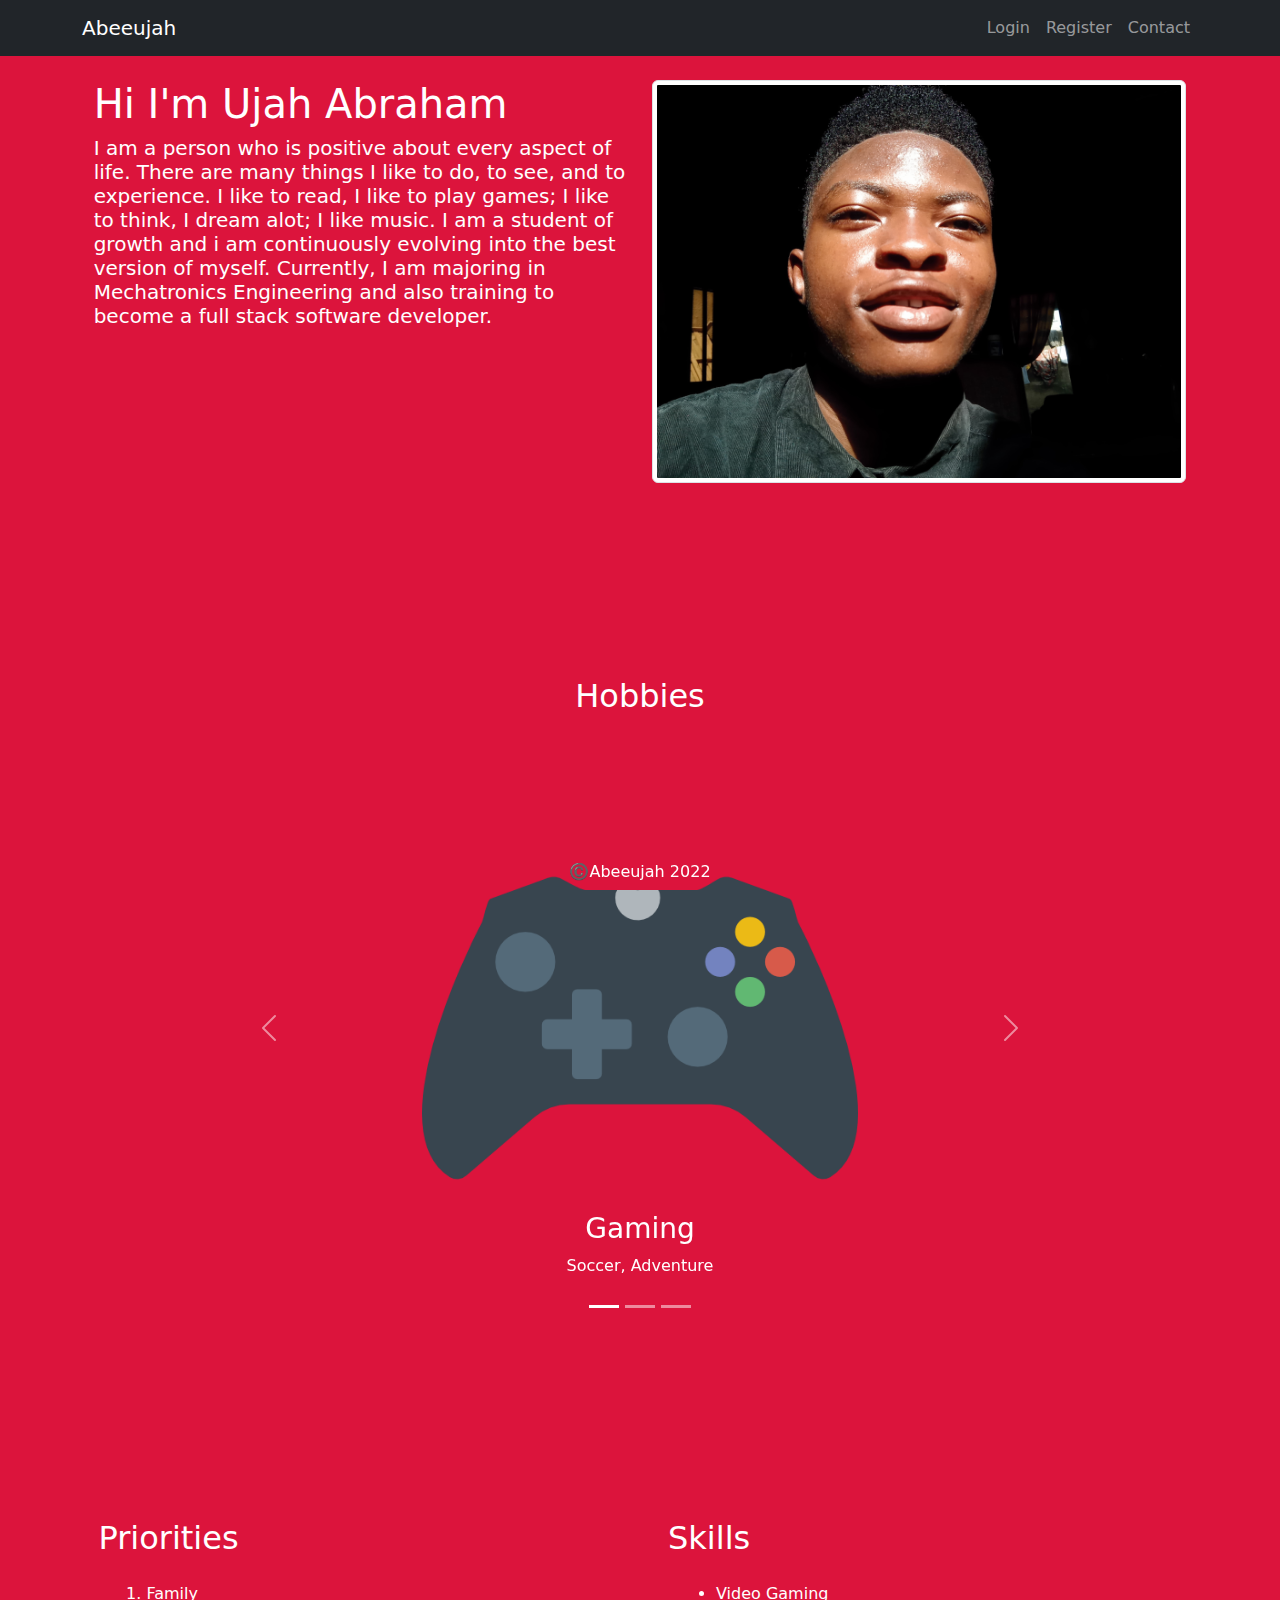
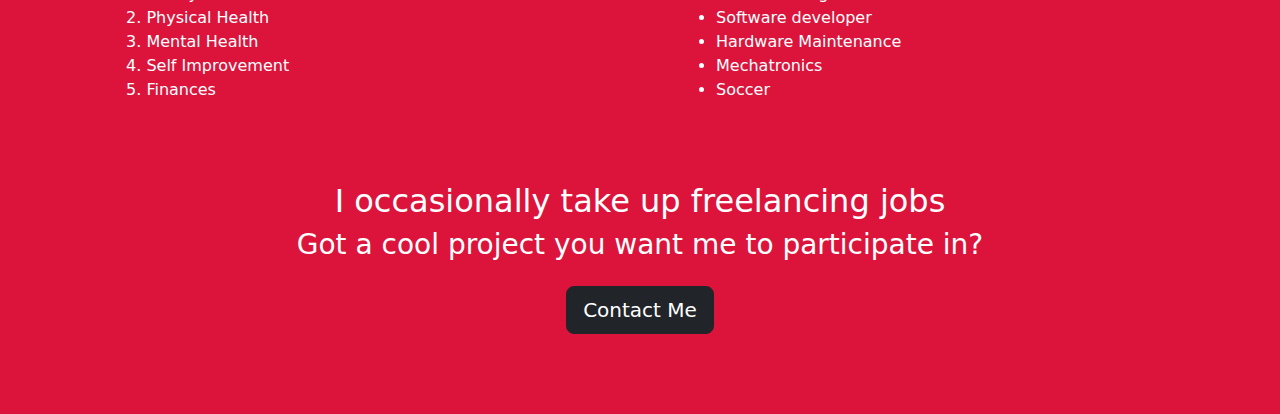
<file: index.html>
<!DOCTYPE html>
<html lang="en">
  <head>
    <meta charset="UTF-8" />
    <meta http-equiv="X-UA-Compatible" content="IE=edge" />
    <meta name="viewport" content="width=device-width, initial-scale=1.0" />
    <title>Abeeujah</title>
    <!-- Boot CSS -->
    <link
      href="https://cdn.jsdelivr.net/npm/bootstrap@5.1.3/dist/css/bootstrap.min.css"
      rel="stylesheet"
    />

    <!--Local CSS-->
    <link rel="stylesheet" href="styles.css" />
    <!-- Boot JavaScript -->
    <script src="https://cdn.jsdelivr.net/npm/bootstrap@5.1.3/dist/js/bootstrap.bundle.min.js"></script>
  </head>
  <body class="text-white">
    <div class="container-fluid pt-5">
      <nav class="navbar navbar-expand-sm bg-dark navbar-dark fixed-top">
        <div class="container">
          <a class="navbar-brand" href="#">Abeeujah</a>
          <button
            class="navbar-toggler"
            type="button"
            data-bs-toggle="collapse"
            data-bs-target="#collapsibleNavbar"
          >
            <span class="navbar-toggler-icon"></span>
          </button>
          <div class="collapse navbar-collapse" id="collapsibleNavbar">
            <ul class="navbar-nav ms-auto">
              <li class="nav-item">
                <a class="nav-link" href="login.html">Login</a>
              </li>
              <li class="nav-item">
                <a class="nav-link" href="register.html">Register</a>
              </li>
              <li class="nav-item">
                <a class="nav-link" href="contact.html">Contact</a>
              </li>
            </ul>
          </div>
        </div>
      </nav>

      <div class="row pame">
        <div class="col-lg-6">
          <p class="h1">Hi I'm Ujah Abraham</p>
          <p class="lead nox">
            I am a person who is positive about every aspect of life.
            There are many things I like to do, to see, and to experience. I
            like to read, I like to play games; I like to think, I dream alot; I
            like music. I am a student of growth and i am continuously evolving into the
            best version of myself. Currently, I am majoring in Mechatronics
            Engineering and also training to become a full stack software
            developer.
          </p>
        </div>
        <div class="col-lg-6">
          <img
            src="images/IMG_20210420_154931.jpg"
            class="img-thumbnail rounded"
            alt="Abeeujah"
          />
        </div>
      </div>
    </div>
    <br />
    <section id="hob">
      <div class="container pt-5">
        <p class="h2 text-center">Hobbies</p>
        <div>
          <div id="demo" class="carousel" data-bs-ride="carousel">
            <!-- Indicators/dots -->
            <div class="carousel-indicators">
              <button
                type="button"
                data-bs-target="#demo"
                data-bs-slide-to="0"
                class="active"
              ></button>
              <button
                type="button"
                data-bs-target="#demo"
                data-bs-slide-to="1"
              ></button>
              <button
                type="button"
                data-bs-target="#demo"
                data-bs-slide-to="2"
              ></button>
            </div>

            <!-- The slideshow/carousel -->

            <div class="carousel-inner">
              <div class="carousel-item active">
                <img
                  src="images/game-controller.png"
                  alt="controller"
                  class="whew"
                />
                <div class="carousel-caption">
                  <h3>Gaming</h3>
                  <p>Soccer, Adventure</p>
                </div>
              </div>
              <div class="carousel-item">
                <img
                  src="images/programming-code-signs.png"
                  alt="developer"
                  class="whew"
                />
                <div class="carousel-caption">
                  <h3>Programming</h3>
                  <p>Hello World!</p>
                </div>
              </div>
              <div class="carousel-item">
                <img
                  src="images/5fc4ec0fc67fb2001783b7a8-300x300.png"
                  alt="Studying"
                  class="whew"
                  id="omo"
                />
                <div class="carousel-caption">
                  <h3>Studying</h3>
                  <p>A few more to go and I'm Einstein</p>
                </div>
              </div>
            </div>

            <!-- Left and right controls/icons -->
            <button
              class="carousel-control-prev"
              type="button"
              data-bs-target="#demo"
              data-bs-slide="prev"
            >
              <span class="carousel-control-prev-icon"></span>
            </button>
            <button
              class="carousel-control-next"
              type="button"
              data-bs-target="#demo"
              data-bs-slide="next"
            >
              <span class="carousel-control-next-icon"></span>
            </button>
          </div>
        </div>
      </div>
    </section>

    <section id="ski">
      <div class="row pame">
        <div class="container pt-5 col-lg-6">
          <p class="h2 lau">Priorities</p>
          <div>
            <ol class="dan">
              <li class="kai">Family</li>
              <li class="kai">Physical Health</li>
              <li class="kai">Mental Health</li>
              <li class="kai">Self Improvement</li>
              <li class="kai">Finances</li>
            </ol>
          </div>
        </div>

        <div class="container pt-5 col-lg-6">
          <p class="h2 lau">Skills</p>
          <div class="wert">
            <ul class="dan">
              <li class="kai">Video Gaming</li>
              <li class="kai">Software developer</li>
              <li class="kai">Hardware Maintenance</li>
              <li class="kai">Mechatronics</li>
              <li class="kai">Soccer</li>
            </ul>
          </div>
        </div>
      </div>
    </section>
    <div class="container pt-5 text-center sew">
      <p class="h2 text-center">I occasionally take up freelancing jobs</p>
      <p class="h3 text-center">
        Got a cool project you want me to participate in?
      </p>
      <a href="contact.html" class="btn btn-dark btn-lg tbn">Contact Me</a>
    </div>
  </body>
  <footer class="pt-5 text-center">
    <div class="footer">
      <p>©️Abeeujah 2022</p>
    </div>
  </footer>
</html>
</file>
<file: styles.css>
body{
    background-color: crimson;
}

br{
    height: 0;
    border-top: solid dotted;
    color: black;
}

.burt{
    margin: 1rem 27%;
}

.emzy{
    width: 83%;
    margin: 0 1rem;
}

.comen{
    width: 40%;
    margin: 0 1rem 1rem;
}
/* .container-fluid{
    padding: 3% 15%;
} */

.footer {
    position: fixed;
    left: 0;
    bottom: 0;
    width: 100%;
    text-align: center;
  }
.gee{
    width: 40%;
    margin: 0 1rem;
}

.guyy{
    margin: 1rem;
    padding: auto;
}

.genx{
    margin: 1rem;
    margin-top: 2rem;
}

#hob{
    padding: 7% 15%;
    text-align: center;
}

.kai{
    margin-left: 2rem;
}

.lau{
    padding: 1rem;
}

.nadi{
    margin: 0 1rem;
}

.nox{
    line-height: 1.5rem;
}

.pame{
    margin: 2rem;
    padding: 0 3%;
}

.pomen{
    width: 40%;
    margin: 0 1rem;
}


.shaq{
    padding: 2% 7%;
}

.tbn{
    margin-top: 1rem;
    margin-bottom: 2rem;
}

.whew{
    width: 50%;
    margin: 10%;
}
#omo{
    width: 40%;
    margin: 20%;
}
.dan{
    margin: auto;
    padding: auto;
}
</file>
